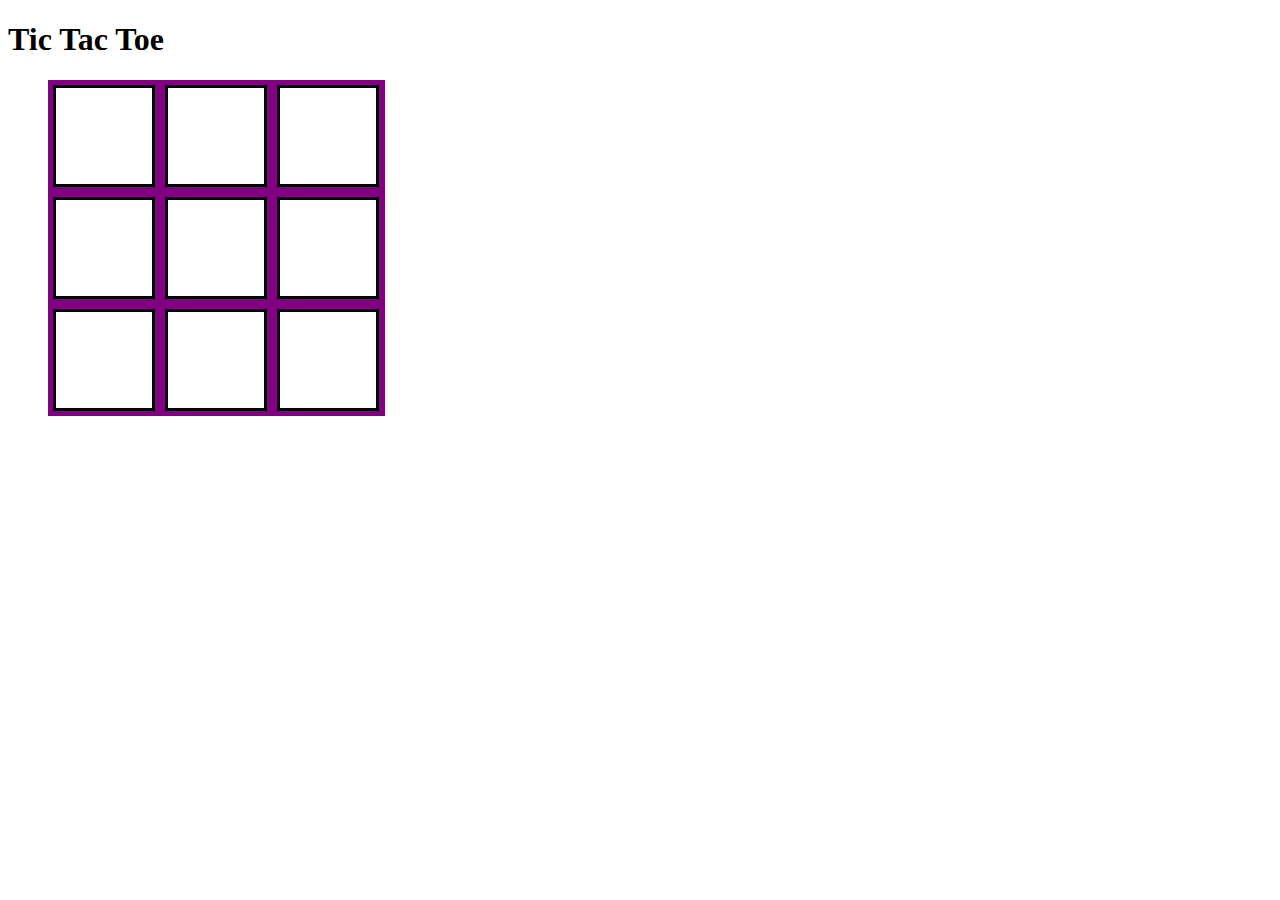
<file: tic_tac_toe/index.html>
<!DOCTYPE html>
<html>
  <head>
    <meta charset="utf-8">
    <title>Tic Tac Toe</title>
    <link rel="stylesheet" type="text/css" href="./css/ttt.css">
    <script src="https://ajax.googleapis.com/ajax/libs/jquery/2.2.4/jquery.min.js"></script>
    <script src="./js/bundle.js"></script>
  </head>

  <body>
    <h1>Tic Tac Toe</h1>

    <figure class="ttt">
  
    </figure>
  </body>
</html>
</file>
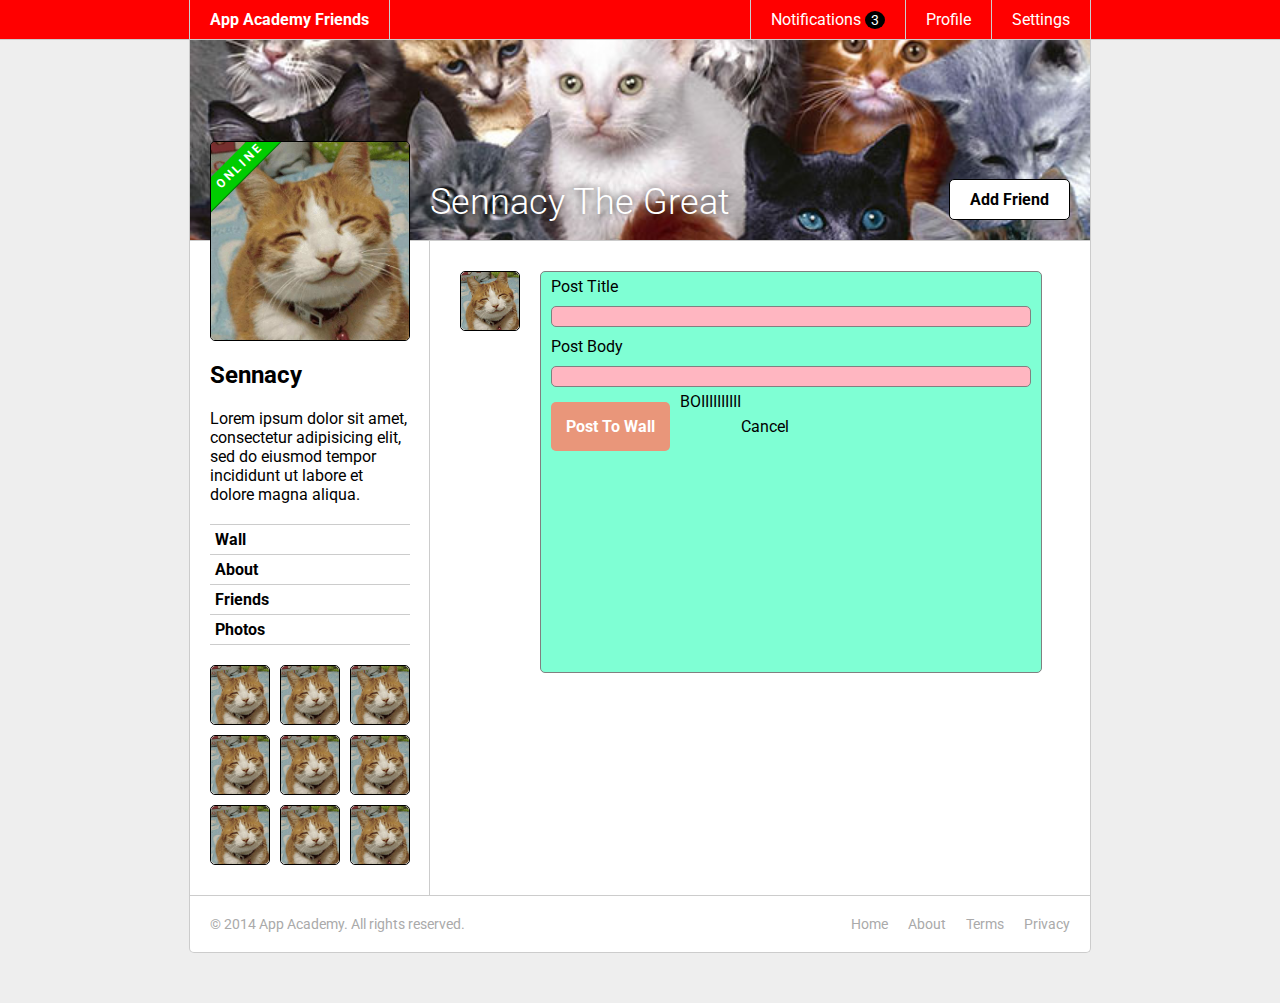
<file: css-friends-09/skeleton/09-forms.html>
<!DOCTYPE html>
<html>
<head>
  <meta charset="utf-8">
  <title>App Academy Friends | PHASE 8: Thumbs</title>
  <link rel="stylesheet" href="http://fonts.googleapis.com/css?family=Roboto:300,400,700" type="text/css">
  <link rel="stylesheet" href="css/00-reset.css" type="text/css">
  <link rel="stylesheet" href="css/01-header.css" type="text/css">
  <link rel="stylesheet" href="css/02-notifications.css" type="text/css">
  <link rel="stylesheet" href="css/03-layout.css" type="text/css">
  <link rel="stylesheet" href="css/04-footer.css" type="text/css">
  <link rel="stylesheet" href="css/05-cats.css" type="text/css">
  <link rel="stylesheet" href="css/06-sidebar.css" type="text/css">
  <link rel="stylesheet" href="css/07-online.css" type="text/css">
  <link rel="stylesheet" href="css/08-thumbs.css" type="text/css">
  <link rel="stylesheet" href="css/09-forms.css" type="text/css">
</head>
<body>

  <header class="header">
    <nav class="header-nav">

      <h1 class="header-logo">
        <a href="#">App Academy Friends</a>
      </h1>

      <ul class="header-list">
        <li>
          <a href="#">Notifications <strong class="badge">3</strong></a>
          <ul class="header-notifications">
            <li><a href="#">Constance likes your photo.</a></li>
            <li><a href="#">Tommy left you a comment.</a></li>
            <li><a href="#">Jonathan is now following you.</a></li>
          </ul>
        </li>
        <li><a href="#">Profile</a></li>
        <li><a href="#">Settings</a></li>
      </ul>

    </nav>
  </header>

  <main class="content">

    <header class="content-header">
      <h1>Sennacy The Great</h1>
      <button class="content-header-add-friend">Add Friend</button>
    </header>

    <section class="content-sidebar">

      <a href="#" class="profile-picture">
        <strong class="online">Online</strong>
        <img src="./images/cat.jpg" alt="">
      </a>

      <div class="profile-info">
        <h2>Sennacy</h2>
        <p>
          Lorem ipsum dolor sit amet, consectetur adipisicing elit, sed do eiusmod tempor incididunt ut labore et dolore magna aliqua.
        </p>
      </div>

      <ul class="profile-nav">
        <li><a href="#">Wall</a></li>
        <li><a href="#">About</a></li>
        <li><a href="#">Friends</a></li>
        <li><a href="#">Photos</a></li>
      </ul>

      <ul class="profile-friends">
        <li><a href="#" class="thumb" title="Sennacy">
          <img src="./images/cat.jpg" alt="">
        </a></li>
        <li><a href="#" class="thumb" title="Jonathan">
          <img src="./images/cat.jpg" alt="">
        </a></li>
        <li><a href="#" class="thumb" title="Tommy">
          <img src="./images/cat.jpg" alt="">
        </a></li>
        <li><a href="#" class="thumb" title="Constance">
          <img src="./images/cat.jpg" alt="">
        </a></li>
        <li><a href="#" class="thumb" title="Ned">
          <img src="./images/cat.jpg" alt="">
        </a></li>
        <li><a href="#" class="thumb" title="Kush">
          <img src="./images/cat.jpg" alt="">
        </a></li>
        <li><a href="#" class="thumb" title="CJ">
          <img src="./images/cat.jpg" alt="">
        </a></li>
        <li><a href="#" class="thumb" title="Jeff">
          <img src="./images/cat.jpg" alt="">
        </a></li>
        <li><a href="#" class="thumb" title="Simon">
          <img src="./images/cat.jpg" alt="">
        </a></li>
      </ul>

    </section>
    <section class="content-main">
      <a id="thumbnail" href="#" class="thumb" title="Simon">
        <img src="./images/cat.jpg" alt="">
      </a>
      
      <form class="form" action="index.html" method="post">
        <label class="label" for="post-title">Post Title</label>
        <input class="input" id="post-title" type="text" name="" value="">
        
        <label class="label" for="post-body">Post Body</label>
        <input class="input" id="post-body" type="text" name="" value="">
        
        <nav class="submit-buttons">
          <input class="submit" type="submit" name="" value="Post To Wall">
           BOIIIIIIIIII
          <input type="submit" name="" value="Cancel">
        </nav>
        
      </form>
    </section>
  </main>

  <footer class="footer">

    <small class="footer-copy">
      &copy; 2014 App Academy. All rights reserved.
    </small>

    <ul class="footer-links">
      <li><a href="#">Home</a></li>
      <li><a href="#">About</a></li>
      <li><a href="#">Terms</a></li>
      <li><a href="#">Privacy</a></li>
    </ul>

  </footer>

</body>
</html>
</file>
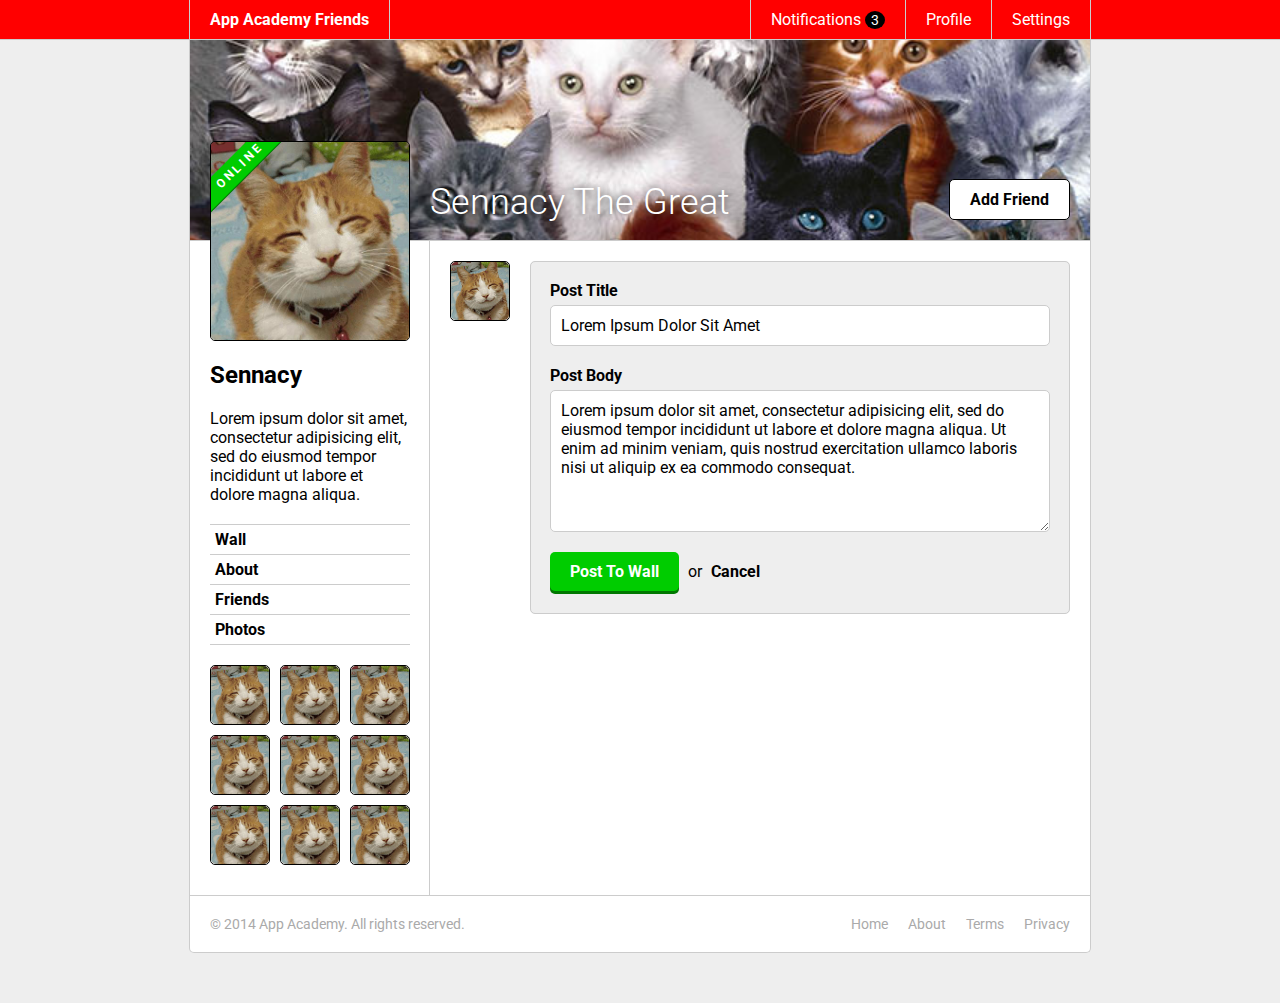
<file: css-friends-10/skeleton/10-posts.html>
<!DOCTYPE html>
<html>
<head>
  <meta charset="utf-8">
  <title>App Academy Friends | PHASE 9: Forms</title>
  <link rel="stylesheet" href="http://fonts.googleapis.com/css?family=Roboto:300,400,700" type="text/css">
  <link rel="stylesheet" href="css/00-reset.css" type="text/css">
  <link rel="stylesheet" href="css/01-header.css" type="text/css">
  <link rel="stylesheet" href="css/02-notifications.css" type="text/css">
  <link rel="stylesheet" href="css/03-layout.css" type="text/css">
  <link rel="stylesheet" href="css/04-footer.css" type="text/css">
  <link rel="stylesheet" href="css/05-cats.css" type="text/css">
  <link rel="stylesheet" href="css/06-sidebar.css" type="text/css">
  <link rel="stylesheet" href="css/07-online.css" type="text/css">
  <link rel="stylesheet" href="css/08-thumbs.css" type="text/css">
  <link rel="stylesheet" href="css/09-forms.css" type="text/css">
  <link rel="stylesheet" href="css/10-posts.css" type="text/css">
</head>
<body>

  <header class="header">
    <nav class="header-nav">

      <h1 class="header-logo">
        <a href="#">App Academy Friends</a>
      </h1>

      <ul class="header-list">
        <li>
          <a href="#">Notifications <strong class="badge">3</strong></a>
          <ul class="header-notifications">
            <li><a href="#">Constance likes your photo.</a></li>
            <li><a href="#">Tommy left you a comment.</a></li>
            <li><a href="#">Jonathan is now following you.</a></li>
          </ul>
        </li>
        <li><a href="#">Profile</a></li>
        <li><a href="#">Settings</a></li>
      </ul>

    </nav>
  </header>

  <main class="content">

    <header class="content-header">
      <h1>Sennacy The Great</h1>
      <button class="content-header-add-friend">Add Friend</button>
    </header>

    <section class="content-sidebar">

      <a href="#" class="profile-picture">
        <strong class="online">Online</strong>
        <img src="./images/cat.jpg" alt="">
      </a>

      <div class="profile-info">
        <h2>Sennacy</h2>
        <p>
          Lorem ipsum dolor sit amet, consectetur adipisicing elit, sed do eiusmod tempor incididunt ut labore et dolore magna aliqua.
        </p>
      </div>

      <ul class="profile-nav">
        <li><a href="#">Wall</a></li>
        <li><a href="#">About</a></li>
        <li><a href="#">Friends</a></li>
        <li><a href="#">Photos</a></li>
      </ul>

      <ul class="profile-friends">
        <li><a href="#" class="thumb" title="Sennacy">
          <img src="./images/cat.jpg" alt="">
        </a></li>
        <li><a href="#" class="thumb" title="Jonathan">
          <img src="./images/cat.jpg" alt="">
        </a></li>
        <li><a href="#" class="thumb" title="Tommy">
          <img src="./images/cat.jpg" alt="">
        </a></li>
        <li><a href="#" class="thumb" title="Constance">
          <img src="./images/cat.jpg" alt="">
        </a></li>
        <li><a href="#" class="thumb" title="Ned">
          <img src="./images/cat.jpg" alt="">
        </a></li>
        <li><a href="#" class="thumb" title="Kush">
          <img src="./images/cat.jpg" alt="">
        </a></li>
        <li><a href="#" class="thumb" title="CJ">
          <img src="./images/cat.jpg" alt="">
        </a></li>
        <li><a href="#" class="thumb" title="Jeff">
          <img src="./images/cat.jpg" alt="">
        </a></li>
        <li><a href="#" class="thumb" title="Simon">
          <img src="./images/cat.jpg" alt="">
        </a></li>
      </ul>

    </section>
    <section class="content-main">

      <form class="form">

        <a href="#" class="form-thumb thumb" title="Sennacy">
          <img src="./images/cat.jpg" alt="">
        </a>

        <fieldset class="form-fieldset">
          <div class="input">
            <label for="form-title">Post Title</label>
            <input id="form-title" type="text" value="Lorem Ipsum Dolor Sit Amet">
          </div>

          <div class="input">
            <label for="form-textarea">Post Body</label>
            <textarea id="form-textarea">Lorem ipsum dolor sit amet, consectetur adipisicing elit, sed do eiusmod tempor incididunt ut labore et dolore magna aliqua. Ut enim ad minim veniam, quis nostrud exercitation ullamco laboris nisi ut aliquip ex ea commodo consequat.</textarea>
          </div>

          <div class="submit">
            <button>Post To Wall</button>
            <span class="button-alternative">or <strong>Cancel</strong></span>
          </div>

        </fieldset>
      </form>

    </section>
  </main>

  <footer class="footer">

    <small class="footer-copy">
      &copy; 2014 App Academy. All rights reserved.
    </small>

    <ul class="footer-links">
      <li><a href="#">Home</a></li>
      <li><a href="#">About</a></li>
      <li><a href="#">Terms</a></li>
      <li><a href="#">Privacy</a></li>
    </ul>

  </footer>

</body>
</html>
</file>
<file: tic_tac_toe/css/ttt.css>
.ttt {
  width: 337px;
  height: 500px;
}

ul {
  display: flex;
  flex-wrap: wrap;
  flex-direction: row;
  background-color: purple;
  padding-inline-start: 0px
}

li {
  height: 96px;
  width: 96px;
  margin: 5px;
  border: 3px solid black;
  list-style: none;
  background-color: white;
  text-align: center;
  vertical-align: middle;
  font-size: 75px;
}

.x {
  color: red;
  
}

.o {
  color: green;
  
  
}
li:hover{
  background-color: lightpink;
  
  
  
}

.filled {
  background-color: aquamarine;
}
</file>
<file: css-friends-09/skeleton/css/01-header.css>
/* PHASE 1: Header */

body {
  font-family: "Roboto", sans-serif;
  font-size: 16px;
  font-weight: 400;
  background: #eee;
}

.header {
  background: #f00;
  color: #fff;
  border-bottom: 1px solid #ccc;
}

.header a {
  display: block;
  padding: 10px 20px;
}

.header-nav {
  display: flex;
  justify-content: space-between;
  margin: 0 auto;
  width: 900px;
  border-left: 1px solid #ccc;
  border-right: 1px solid #ccc;
}

.header-logo {
  border-right: 1px solid #ccc;
  font-weight: 700;
}

.header-logo:hover {
  background: #000;
}

.header-list {
  display: flex;
}

.header-list > li {
  border-left: 1px solid #ccc;
}

.header-list > li:hover {
  background: #000;
}
</file>
<file: css-friends-09/skeleton/css/02-notifications.css>
/* PHASE 2: Notifications */

.badge {
  display: inline;
  font-size: 14px;
  padding: 1px 6px;
  background: #000;
  border-radius: 50%;
}

li:hover .badge {
  background: #f00;
}

.header {
  position: relative;
  z-index: 1;
}

.header-list > li {
  position: relative;
}

.header-notifications {
  display: none;
  position: absolute;
  left: -1px;
  font-size: 14px;
  white-space: nowrap;
  background: #fff;
  border-left: 1px solid #ccc;
  border-right: 1px solid #ccc;
  border-bottom: 1px solid #ccc;
  border-bottom-left-radius: 5px;
  border-bottom-right-radius: 5px;
  overflow: hidden;
}

li:hover .header-notifications {
  display: block;
}

.header-notifications > li {
  border-top: 1px solid #ccc;
  color: #000;
}

.header-notifications > li:hover {
  background: #eee;
}
</file>
<file: css-friends-09/skeleton/css/03-layout.css>
/* PHASE 3: Layout */

.content {
  display: flex;
  flex-wrap: wrap;
  margin: 0 auto;
  background: #fff;
  width: 900px;
  border: 1px solid #ccc;
  border-top: 0;
}

.content-sidebar {
  width: 200px;
  min-height: 200px;
  padding: 20px;
  padding-right: 19px;
  border-right: 1px solid #ccc;
}

.content-main {
  width: 620px;
  min-height: 200px;
  padding: 20px;
}
</file>
<file: css-friends-09/skeleton/css/04-footer.css>
/* PHASE 4: Footer */

.footer {
  display: flex;
  justify-content: space-between;
  width: 900px;
  margin: 0 auto 50px auto;
  background: #fff;
  color: #aaa;
  font-size: 14px;
  border: 1px solid #ccc;
  border-top: 0;
  border-bottom-left-radius: 5px;
  border-bottom-right-radius: 5px;
}

.footer-copy {
  display: block;
  padding: 20px;
}

.footer-links {
  display: flex;
  padding: 20px;
}

.footer-links > li {
  padding: 0 0 0 20px;
}

.footer a:hover {
  color: #000;
}
</file>
<file: css-friends-09/skeleton/css/05-cats.css>
/* PHASE 5: Cats */

.content-header {
  position: relative;
  height: 200px;
  width: 100%;
  background: url("../images/cats.jpg");
  background-size: cover;
  border-bottom: 1px solid #ccc;
}

.content-header > h1 {
  position: absolute;
  bottom: 20px;
  left: 240px;
  font-size: 36px;
  line-height: 1;
  font-weight: 300;
  color: #fff;
  text-shadow: #000 0 0 10px;
}

.content-header-add-friend {
  position: absolute;
  bottom: 20px;
  right: 20px;
  color: #000;
  background: #fff;
  font-weight: bold;
  padding: 10px 20px;
  border: 1px solid #000;
  border-radius: 5px;
}

.content-header-add-friend:hover {
  background: #eee;
}
</file>
<file: css-friends-09/skeleton/css/06-sidebar.css>
/* PHASE 6: Sidebar */

.profile-picture {
  display: block;
  margin-top: -120px;
  border: 1px solid #000;
  background: #000;
  border-radius: 5px;
  position: relative;
}

.profile-info {
  margin: 20px 0;
}

.profile-info > h2 {
  font-weight: 700;
  font-size: 24px;
}

.profile-info > p {
  margin: 20px 0;
}

.profile-nav {
  margin: 20px 0;
}

.profile-nav > li {
  border-bottom: 1px solid #ccc;
}

.profile-nav > li:first-child {
  border-top: 1px solid #ccc;
}

.profile-nav a {
  display: block;
  padding: 5px;
  font-weight: 700;
}

.profile-nav a:hover {
  background: #eee;
}
</file>
<file: css-friends-09/skeleton/css/07-online.css>
/* PHASE 7: Online */

.profile-picture {
  overflow: hidden;
}

.online {
  display: block;
  position: absolute;
  top: -10px;
  left: -10px;
  font-weight: 700;
  color: #fff;
  background: #0c0;
  padding: 5px 30px;
  text-transform: uppercase;
  font-size: 12px;
  letter-spacing: 3px;
  transform: rotate(-45deg) translateX(-25%);
  box-shadow: 0 1px 0 0 #070;
}
</file>
<file: css-friends-09/skeleton/css/08-thumbs.css>
/* PHASE 8: Thumbs */

.profile-friends {
  display: flex;
  flex-wrap: wrap;
}

.profile-friends > li {
  width: 60px;
  margin: 0 0 10px 0;
}

.profile-friends > li:nth-child(3n-1) {
  margin: 0 10px 10px 10px;
}

.thumb {
  display: block;
  position: relative;
  width: 58px;
  height: 58px;
  border: 1px solid #000;
  border-radius: 5px;
}

.thumb:after {
  content: attr(title);
  display: none;
  position: absolute;
  left: 50%;
  transform: translateX(-50%);
  bottom: 65px;
  background: #000;
  color: #fff;
  font-size: 12px;
  padding: 5px 10px;
  border-radius: 5px;
}

.thumb:before {
  content: "";
  display: none;
  position: absolute;
  left: 50%;
  transform: translateX(-50%);
  top: -7px;
  border-top: 5px solid #000;
  border-bottom: 0;
  border-right: 5px solid transparent;
  border-left: 5px solid transparent;
}

.thumb:hover:before,
.thumb:hover:after {
  display: block;
}

.thumb > img {
  border-radius: 5px;
}
</file>
<file: css-friends-09/skeleton/css/09-forms.css>
/* PHASE 9: Forms */

.form{
  width: 500px;
  height: 400px;
  background-color: aquamarine;
  float: left;
  margin: 10px;
  border-radius: 5px;
  border: 1px solid gray;
  display: flex;
  flex-direction: column;
}

#thumbnail {
  float: left;
  margin: 10px;
}

.input {
  background-color: lightpink;
  border-radius: 5px;
  border: 1px solid gray;
  color: purple;
  margin: 5px 10px;
}

.label {
  margin: 5px 10px;
}

.submit {
  padding: 15px;
  margin: 10px;
  font-weight: bold;
  background-color: darksalmon;
  color: white;
  border-radius: 5px;
}

.submit-buttons {
  display: flex;
  flex-direction: row;
}
</file>
<file: css-friends-10/skeleton/css/01-header.css>
/* PHASE 1: Header */

body {
  font-family: "Roboto", sans-serif;
  font-size: 16px;
  font-weight: 400;
  background: #eee;
}

.header {
  background: #f00;
  color: #fff;
  border-bottom: 1px solid #ccc;
}

.header a {
  display: block;
  padding: 10px 20px;
}

.header-nav {
  display: flex;
  justify-content: space-between;
  margin: 0 auto;
  width: 900px;
  border-left: 1px solid #ccc;
  border-right: 1px solid #ccc;
}

.header-logo {
  border-right: 1px solid #ccc;
  font-weight: 700;
}

.header-logo:hover {
  background: #000;
}

.header-list {
  display: flex;
}

.header-list > li {
  border-left: 1px solid #ccc;
}

.header-list > li:hover {
  background: #000;
}
</file>
<file: css-friends-10/skeleton/css/02-notifications.css>
/* PHASE 2: Notifications */

.badge {
  display: inline;
  font-size: 14px;
  padding: 1px 6px;
  background: #000;
  border-radius: 50%;
}

li:hover .badge {
  background: #f00;
}

.header {
  position: relative;
  z-index: 1;
}

.header-list > li {
  position: relative;
}

.header-notifications {
  display: none;
  position: absolute;
  left: -1px;
  font-size: 14px;
  white-space: nowrap;
  background: #fff;
  border-left: 1px solid #ccc;
  border-right: 1px solid #ccc;
  border-bottom: 1px solid #ccc;
  border-bottom-left-radius: 5px;
  border-bottom-right-radius: 5px;
  overflow: hidden;
}

li:hover .header-notifications {
  display: block;
}

.header-notifications > li {
  border-top: 1px solid #ccc;
  color: #000;
}

.header-notifications > li:hover {
  background: #eee;
}
</file>
<file: css-friends-10/skeleton/css/03-layout.css>
/* PHASE 3: Layout */

.content {
  display: flex;
  flex-wrap: wrap;
  margin: 0 auto;
  background: #fff;
  width: 900px;
  border: 1px solid #ccc;
  border-top: 0;
}

.content-sidebar {
  width: 200px;
  min-height: 200px;
  padding: 20px;
  padding-right: 19px;
  border-right: 1px solid #ccc;
}

.content-main {
  width: 620px;
  min-height: 200px;
  padding: 20px;
}
</file>
<file: css-friends-10/skeleton/css/04-footer.css>
/* PHASE 4: Footer */

.footer {
  display: flex;
  justify-content: space-between;
  width: 900px;
  margin: 0 auto 50px auto;
  background: #fff;
  color: #aaa;
  font-size: 14px;
  border: 1px solid #ccc;
  border-top: 0;
  border-bottom-left-radius: 5px;
  border-bottom-right-radius: 5px;
}

.footer-copy {
  display: block;
  padding: 20px;
}

.footer-links {
  display: flex;
  padding: 20px;
}

.footer-links > li {
  padding: 0 0 0 20px;
}

.footer a:hover {
  color: #000;
}
</file>
<file: css-friends-10/skeleton/css/05-cats.css>
/* PHASE 5: Cats */

.content-header {
  position: relative;
  height: 200px;
  width: 100%;
  background: url("../images/cats.jpg");
  background-size: cover;
  border-bottom: 1px solid #ccc;
}

.content-header > h1 {
  position: absolute;
  bottom: 20px;
  left: 240px;
  font-size: 36px;
  line-height: 1;
  font-weight: 300;
  color: #fff;
  text-shadow: #000 0 0 10px;
}

.content-header-add-friend {
  position: absolute;
  bottom: 20px;
  right: 20px;
  color: #000;
  background: #fff;
  font-weight: bold;
  padding: 10px 20px;
  border: 1px solid #000;
  border-radius: 5px;
}

.content-header-add-friend:hover {
  background: #eee;
}
</file>
<file: css-friends-10/skeleton/css/06-sidebar.css>
/* PHASE 6: Sidebar */

.profile-picture {
  display: block;
  margin-top: -120px;
  border: 1px solid #000;
  background: #000;
  border-radius: 5px;
  position: relative;
}

.profile-info {
  margin: 20px 0;
}

.profile-info > h2 {
  font-weight: 700;
  font-size: 24px;
}

.profile-info > p {
  margin: 20px 0;
}

.profile-nav {
  margin: 20px 0;
}

.profile-nav > li {
  border-bottom: 1px solid #ccc;
}

.profile-nav > li:first-child {
  border-top: 1px solid #ccc;
}

.profile-nav a {
  display: block;
  padding: 5px;
  font-weight: 700;
}

.profile-nav a:hover {
  background: #eee;
}
</file>
<file: css-friends-10/skeleton/css/07-online.css>
/* PHASE 7: Online */

.profile-picture {
  overflow: hidden;
}

.online {
  display: block;
  position: absolute;
  top: -10px;
  left: -10px;
  font-weight: 700;
  color: #fff;
  background: #0c0;
  padding: 5px 30px;
  text-transform: uppercase;
  font-size: 12px;
  letter-spacing: 3px;
  transform: rotate(-45deg) translateX(-25%);
  box-shadow: 0 1px 0 0 #070;
}
</file>
<file: css-friends-10/skeleton/css/08-thumbs.css>
/* PHASE 8: Thumbs */

.profile-friends {
  display: flex;
  flex-wrap: wrap;
}

.profile-friends > li {
  width: 60px;
  margin: 0 0 10px 0;
}

.profile-friends > li:nth-child(3n-1) {
  margin: 0 10px 10px 10px;
}

.thumb {
  display: block;
  position: relative;
  width: 58px;
  height: 58px;
  border: 1px solid #000;
  border-radius: 5px;
}

.thumb:after {
  content: attr(title);
  display: none;
  position: absolute;
  left: 50%;
  transform: translateX(-50%);
  bottom: 65px;
  background: #000;
  color: #fff;
  font-size: 12px;
  padding: 5px 10px;
  border-radius: 5px;
}

.thumb:before {
  content: "";
  display: none;
  position: absolute;
  left: 50%;
  transform: translateX(-50%);
  top: -7px;
  border-top: 5px solid #000;
  border-bottom: 0;
  border-right: 5px solid transparent;
  border-left: 5px solid transparent;
}

.thumb:hover:before,
.thumb:hover:after {
  display: block;
}

.thumb > img {
  border-radius: 5px;
}
</file>
<file: css-friends-10/skeleton/css/09-forms.css>
/* PHASE 9: Forms */

.form {
  margin: 0 0 20px 0;
  display: flex;
}

.form-thumb {
}

.form-fieldset {
  margin: 0 0 0 20px;
  padding: 19px;
  width: 500px;
  background: #eee;
  border: 1px solid #ccc;
  border-radius: 5px;
}

.input {
  margin: 0 0 20px 0;
}

.input > label {
  display: block;
  font-weight: 700;
  padding: 0 0 5px 0;
}

.input > input,
.input > textarea {
  display: block;
  background: #fff;
  border: 1px solid #ccc;
  padding: 10px;
  width: calc(100% - 22px);
  border-radius: 5px;
}

.input > input:focus,
.input > textarea:focus {
  border-color: #0c0;
}

.input > textarea {
  height: 120px;
}

.submit {
  margin: 20px 0 0 0;
  padding: 0 0 3px 0;
}

.submit > button {
  position: relative;
  padding: 10px 20px;
  color: #fff;
  background: #0c0;
  font-weight: 700;
  border-radius: 5px;
  box-shadow: 0 3px 0 0 #070;
}

.submit > button:hover {
  background: #0b0;
}

.submit > button:active {
  top: 3px;
  background: #0a0;
  box-shadow: none;
}

.button-alternative {
  padding: 0 0 0 5px;
}

.button-alternative strong {
  padding: 0 0 0 5px;
  font-weight: bold;
  cursor: pointer;
}

.button-alternative strong:hover {
  color: #f00;
}
</file>
<file: css-friends-10/skeleton/css/10-posts.css>
/* PHASE 10: Posts */
</file>
